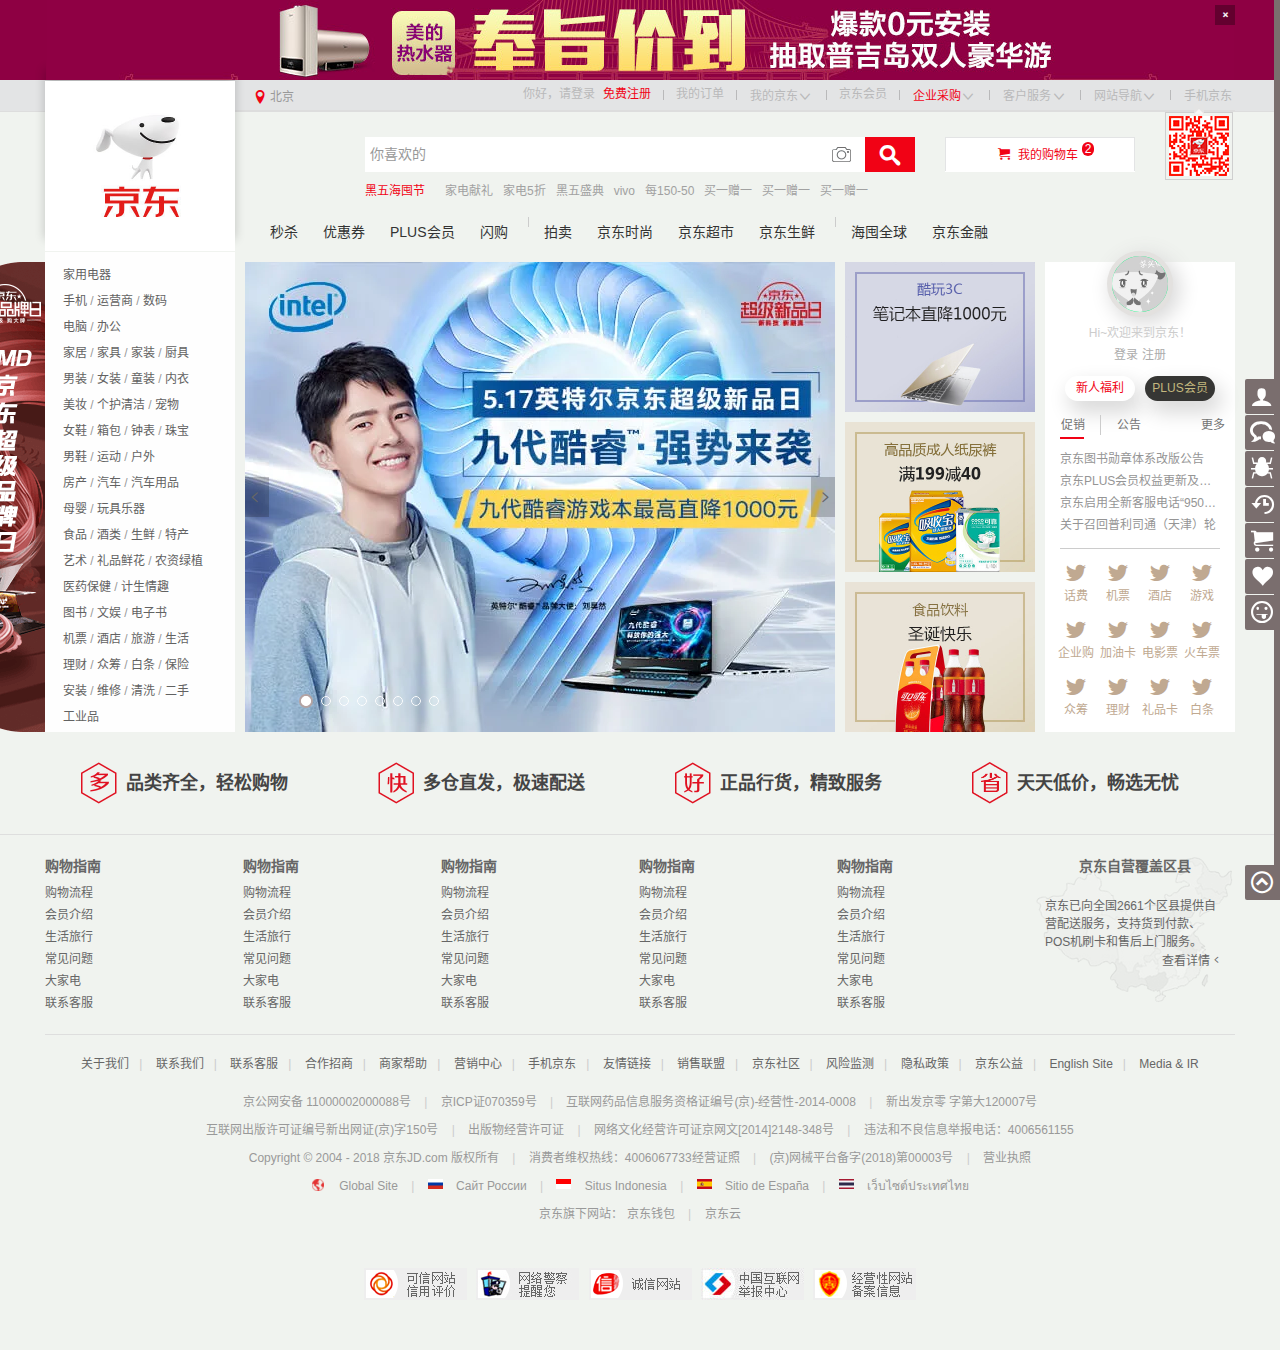
<file: index.html>
<!DOCTYPE html>
<html lang="zh-CN">
  <head>
    <meta charset="UTF-8" />
    <title>京东(JD.COM)-正品低价、品质保障、配送及时、轻松购物！</title>
    <meta
      name="description"
      content="京东JD.COM-专业的综合网上购物商城,销售家电、数码通讯、电脑、家居百货、服装服饰、母婴、图书、食品等数万个品牌优质商品.便捷、诚信的服务，为您提供愉悦的网上购物体验!"
    />
    <meta
      name="Keywords"
      content="网上购物,网上商城,手机,笔记本,电脑,MP3,CD,VCD,DV,相机,数码,配件,手表,存储卡,京东"
    />
    <!-- 引入标签ico图标 -->
    <link rel="shortcut icon" href="favicon.ico" type="image/x-icon" />
    <!-- 外部样式库 用于初始化整个css -->
    <link rel="stylesheet" href="CSS/normalize.css" />
    <!-- 公共样式库用来书写一些公共样式 头部及底部样式-->
    <link rel="stylesheet" href="CSS/base.css" />
    <!-- 主页样式表，存放主页特有的一些样式 -->
    <link rel="stylesheet" href="CSS/index.css" />

    
    <!-- <script
    src="https://code.jquery.com/jquery-1.12.1.js"
    integrity="sha256-VuhDpmsr9xiKwvTIHfYWCIQ84US9WqZsLfR4P7qF6O8="
    crossorigin="anonymous"
  ></script> -->
    <script type="text/javascript" src="js/jquery-1.12.1.js"></script>
    <script type="text/javascript" src="js/index.js"></script>
    <script>

    </script>
  </head>
  <body>
    <!-- 侧边固定模块开始 -->
    <div class="tool_bar">
      <div class="r_line">
        <ul class="clearfix">
          <li>
            <a href="#">
              <i class="iconfont"></i>
              <em></em>
            </a>
          </li>
          <li>
            <a href="#">
              <i class="iconfont"></i>
              <em></em>
            </a>
          </li>
          <li>
            <a href="#">
              <i class="iconfont"></i>
              <em></em>
            </a>
          </li>
          <li>
            <a href="#">
              <i class="iconfont"></i>
              <em></em>
            </a>
          </li>
          <li>
            <a href="#">
              <i class="iconfont"></i>
              <em></em>
            </a>
          </li>
          <li>
            <a href="#">
              <i class="iconfont"></i>
              <em></em>
            </a>
          </li>
          <li>
            <a href="#">
              <i class="iconfont"></i>
              <em></em>
            </a>
          </li>
        </ul>
        <a href="#" class="bottom_bar"><i class="iconfont"></i></a>
      </div>
    </div>
    <!-- 侧边固定模块结束 -->
    <!--  顶部广告链接开始 -->
    <div class="j_event">
      <a href="#" class="w">
        <i class="j_event_close"></i>
      </a>
    </div>
    <!--  顶部广告链接结束 -->
    <!-- 头部导航栏开始 -->
    <div class="shortcut">
      <div class="w">
        <ul class="fl">
          <li class="dt ui-areamini-text">
            <i class="iconfont style-red"></i>
            <span>北京</span>
          </li>
          <li class="dd dropdown-layer"><!-- 省份下拉列表 -->
            <div class="ui-areamini-content-wrap"></div>
            <div class="areamini_inter">
              <p>地区专享版本</p>
              <div class="areamini_inter_name">
                <a href="javascript:void(0);">中國港澳</a>
              </div>
            </div>
            <div class="areamini_inter">
              <p>Available Sites</p>
              <div class="areamini_inter_name">
                <a href="javascript:void(0);">Global Site</a>
              </div>
              <div class="areamini_inter_name">
                <a href="javascript:void(0);">Сайт России</a>
              </div>
              <div class="areamini_inter_name">
                <a href="javascript:void(0);">Situs Indonesia</a>
              </div>
              <div class="areamini_inter_name">
                <a href="javascript:void(0);">Sitio de España</a>
              </div>
              <div class="areamini_inter_name">
                <a href="javascript:void(0);">เว็บไซต์ประเทศไทย</a>
              </div>
            </div>
          </li>
        </ul>
        <ul class="fr">
          <li>
            <a href="#">你好，请登录</a>
            <a href="#"><em class="style-red">免费注册</em></a>
          </li>
          <li class="spacer"></li>
          <li>
            <a href="#">我的订单</a>
          </li>
          <li class="spacer"></li>
          <li id="ttbar-myjd"><!-- 我的京东 -->
            <div class="dt">
                <a href="javascript:void(0);">我的京东</a>
                <i class="shortcut_drapdown iconfont"></i>
            </div>
            <div class="dd dropdown-layer">
              <div class="myjdlist">
                <ul>
                  <li><a href="javascript:void(0);">待处理订单</a></li>
                  <li><a href="javascript:void(0);">返修退换货</a></li>
                  <li><a href="javascript:void(0);">降价商品</a></li>
                </ul>
                <ul>
                  <li><a href="javascript:void(0);">消息</a></li>
                  <li><a href="javascript:void(0);">我的问答</a></li>
                  <li><a href="javascript:void(0);">我的关注</a></li>
                </ul>
              </div>
              <div class="myjdlist">
                  <ul>
                    <li><a href="javascript:void(0);">我的京豆</a></li>
                    <li><a href="javascript:void(0);">我的白条</a></li>
                  </ul>
                  <ul>
                    <li><a href="javascript:void(0);">我的优惠券</a></li>
                    <li><a href="javascript:void(0);">我的理财</a></li>
                  </ul>
              </div>
            </div>
          </li>
          <li class="spacer"></li>
          <li>
            <a href="#">京东会员</a>
          </li>
          <li class="spacer"></li>
          <li class="shortcut_btn_company"><!-- 企业采购 -->
            <div class="dt">
                <a href="#" class="style-red">企业采购</a>
                <i class="shortcut_drapdown iconfont"></i>
            </div>
            <div class="dd dropdown-layer">
              <ul>
                <li><a href="javascipt:void(0);">企业购</a></li>
                <li><a href="javascipt:void(0);">商用场景馆</a></li>
                <li><a href="javascipt:void(0);">工业品</a></li>
                <li><a href="javascipt:void(0);">礼品卡</a></li>
              </ul>

            </div>
          </li>
          <li class="spacer"></li>
          <li id="ttbar-serv"><!-- 客户服务 -->
            <div class="dt">
                <a href="#">客户服务</a>
                <i class="shortcut_drapdown iconfont"></i>
            </div>
            <div class="dd dropdown-layer">
              <ul></ul>
            </div>
          </li>
          <li class="spacer"></li>
          <li id="ttbar-navs"><!-- 网站导航 -->
            <div class="dt">
                <a href="#">网站导航</a>
                <i class="shortcut_drapdown iconfont"></i>
            </div>
            <div class="dd dropdown-layer">
            </div>
          </li>
          <li class="spacer"></li>
          <li id="J_mobile"><!-- 手机京东 -->
            <div class="dt">
              <span>手机京东</span>
              <span class="mobile_static"></span>
            </div>
            <div class="mobile_pop dropdown-layer" id="J_mobile_pop">
              <div class="mobile_pop_item">
                <div class="mobile_pop_qrcode mobile_pop_qrcode_1"><img src="images/qr1.png" alt=""></div>
                <div class="mobile_pop_info">
                  <h5 class="mobile_pop_tit">
                    <a href="javascript:void(0);">手机京东</a>
                  </h5>
                  <p class="mobile_pop_value">新人专享大礼包</p>
                  <p class="mobile_pop_device">
                    <a
                      class="mobile_pop_device_lk mobile_pop_device_ios"
                      href="javascript:void(0);"
                      >APP Store</a
                    >
                    <a
                      class="mobile_pop_device_lk mobile_pop_device_and"
                      href="javascript:void(0);"
                      >安卓市场</a
                    >
                    <a
                      class="mobile_pop_device_lk mobile_pop_device_pad"
                      href="javascript:void(0);"
                      >APP Store</a
                    >
                  </p>
                </div>
              </div>
              <div class="mobile_pop_item">
                  <div class="mobile_pop_qrcode mobile_pop_qrcode_2"><img src="images/qr2.jpg" alt=""></div>
                <div class="mobile_pop_info">
                  <h5 class="mobile_pop_tit">关注京东微信</h5>
                  <p class="mobile_pop_value">
                    微信扫一扫关注<br />新粉最高188元<br />惊喜礼包
                  </p>
                </div>

              </div>
              <div class="mobile_pop_item">
                  <div class="mobile_pop_qrcode mobile_pop_qrcode_3"><img src="images/qr3.jpg" alt=""></div>
                <div class="mobile_pop_info">
                  <h5 class="mobile_pop_tit">
                    <a
                      href="javascript:void(0);"
                      >京东金融客户端</a
                    >
                  </h5>
                  <p class="mobile_pop_value">新人专享大礼包</p>
                  <p class="mobile_pop_device">
                    <a
                      class="mobile_pop_device_lk mobile_pop_device_ios"
                      href="javascript:void(0);"
                      >APP Store</a
                    >
                    <a
                      class="mobile_pop_device_lk mobile_pop_device_and"
                      href="javascript:void(0);"
                      >安卓市场</a
                    >
                  </p>                    
                </div>
                
              </div>
            </div>
          </li>
        </ul>
      </div>
    </div>
    <!-- 头部导航栏结束 -->
    <!-- 头部主体区域开始 -->
    <div class="header">
      <div class="w">
        <!-- logo部分 -->
        <div class="logo">
          <h1>
            <a href="#">京东</a>
          </h1>
        </div>
        <!-- 搜索栏部分 -->
        <div class="search">
          <div class="search_bg">你喜欢的</div>
          <input type="text" class="text" id="key" />
          <button class="iconfont"></button>
          <span class="upload-bg"></span>
          <ul id="shelper"></ul><!-- 搜索下拉菜单 -->
        </div>
        <!-- 热词部分 -->
        <div class="hotwords">
          <a href="#" class="style-red">黑五海囤节</a>
          <a href="#">家电献礼</a>
          <a href="#">家电5折</a>
          <a href="#">黑五盛典</a>
          <a href="#">vivo</a>
          <a href="#">每150-50</a>
          <a href="#">买一赠一</a>
          <a href="#">买一赠一</a>
          <a href="#">买一赠一</a>
        </div>
        <!-- 购物车部分 -->
        <div class="settleup">
          <div class="cw-icon">
            <i class="iconfont style-red"></i>
            <a href="#" class="style-red">我的购物车</a>
            <i class="shopping_amount">0</i>
          </div>
          <div class="dropdown-layer">
            <div id="J_cart_pop" class="cart_pop">
              <!-- 没有商品的时候显示 -->
              <!-- 有商品的时候显示 -->
            </div>
          </div>
        </div>
        <!-- 主题导航部分 -->
        <div class="navitems">
          <ul class="navitems-group1">
            <li><a href="#">秒杀</a></li>
            <li><a href="#">优惠券</a></li>
            <li><a href="#">PLUS会员</a></li>
            <li><a href="#">闪购</a></li>
          </ul>
          <div class="spacer"></div>
          <ul class="navitems-group2">
            <li><a href="#">拍卖</a></li>
            <li><a href="#">京东时尚</a></li>
            <li><a href="#">京东超市</a></li>
            <li><a href="#">京东生鲜</a></li>
          </ul>
          <div class="spacer"></div>
          <ul class="navitems-group2">
            <li><a href="#">海囤全球</a></li>
            <li><a href="#">京东金融</a></li>
          </ul>
        </div>
      </div>
    </div>
    <!-- 头部主体区域结束 -->
    <!-- the main start -->
    <div class="jd">
      <div class="w">
        <!-- the ad part -->
        <div class="ad-box">
          <div class="ad">
            <a href="javascript:void(0);">
              <img src="images/ad.png" alt="广告" />
            </a>
          </div>
          <div class="ad-body">
            <a href="javascript:void(0);">
              <img src="images/ad-body.jpg" alt="广告" />
            </a>
          </div>
        </div>
        <!-- the cate_menu part -->
        <div class="jd-col1 fl">
          <ul></ul><!-- 左侧边导航栏 -->
          <div class="cate_pop">
            <div class="cate_part">
              <div class="cate_part_col1">
                <div class="cate_channel"></div><!-- 渠道大类 -->
                <div class="cate_detail"></div><!-- 小分类 -->
              </div>
              <div class="cate_part_col2">
                <div class="cate_brand"></div><!-- 品牌小图 -->
                <div class="cate_promotion"></div><!-- 品牌大图 -->
              </div>
            </div>
          </div>
        </div>
        <div class="clearfix jd-col-group">
          <!-- the 轮播图 part -->
          <div class="jd-col2 fl">
            <ul></ul><!-- 图片列表 -->
            <ol></ol><!-- 下方小圆点 -->
            <div class="arr">
              <a href="javascripts:void(0);" class="arr-l iconfont"></a>
              <a href="javascripts:void(0);" class="arr-r iconfont"></a>
            </div>
          </div>
          <!-- the rec item part -->
          <div class="jd-col3 fl">
            <div class="rec_item">
              <a href="javascripts:void(0)"><img src="images/5bf7ae1bN8d298c19.jpg" /></a>
            </div>
            <div class="rec_item rec_center">
              <a href="javascripts:void(0)"><img src="images/5bf764c5N03e4ec56.jpg" /></a>
            </div>
            <div class="rec_item">
              <a href="javascripts:void(0)"><img src="images/5bf21ef3N4eff9e98.jpg" /></a>
            </div>
          </div>
          <div class="jd-col4 fr">
            <!-- the user part -->
            <div class="user">
              <div class="user_logo">
                <a href="#">
                  <img src="images/no_login.jpg" />
                </a>
              </div>
              <div class="user_show">
                <p>Hi~欢迎来到京东！</p>
                <p>
                  <a href="#">登录</a>
                  <a href="#">注册</a>
                </p>
              </div>
              <div class="user_profit">
                <a href="#" class="fuli">新人福利</a>
                <a href="#" class="huiyuan">PLUS会员</a>
              </div>
            </div>
            <!-- the nes part -->
            <div class="news">
              <div class="news_hd">
                <div class="box">
                  <a href="#" class="live cuxiao">促销</a>
                  <a href="#" class="live gonggao">公告</a>
                </div>
                <a href="#" class="more">更多</a>
                <div class="line"></div>
              </div>
              <div class="news_bd">
                <ul>
                  <li>
                    <a href="#">京东图书勋章体系改版公告</a>
                    <a href="#">京东PLUS会员权益更新及会费调整</a>
                    <a href="#">京东启用全新客服电话“950618”</a>
                    <a href="#">关于召回普利司通（天津）轮</a>
                  </li>
                </ul>
              </div>
            </div>
            <!-- the service part -->
            <div class="service" id="service">
              <ul></ul>
            </div>
          </div>
        </div>
      </div>
    </div>
    <!-- the main end -->
    <!-- the footer start -->
    <!-- the service part -->
    <div class="mod_service clearfix">
      <div class="w">
        <ul>
          <li>
            <div>
              <h5 class="duo">多</h5>
              <p>品类齐全，轻松购物</p>
            </div>
          </li>
          <li>
            <div>
              <h5 class="kuai">快</h5>
              <p>多仓直发，极速配送</p>
            </div>
          </li>
          <li>
            <div>
              <h5 class="hao">好</h5>
              <p>正品行货，精致服务</p>
            </div>
          </li>
          <li>
            <div>
              <h5 class="sheng">省</h5>
              <p>天天低价，畅选无忧</p>
            </div>
          </li>
        </ul>
      </div>
    </div>
    <!-- the help part -->
    <div class="mod_help">
      <div class="w">
        <div class="fl">
          <h5 class="help_nav_tit">购物指南</h5>
          <ul>
            <li><a href="#">购物流程</a></li>
            <li><a href="#">会员介绍</a></li>
            <li><a href="#">生活旅行</a></li>
            <li><a href="#">常见问题</a></li>
            <li><a href="#">大家电</a></li>
            <li><a href="#">联系客服</a></li>
          </ul>
        </div>
        <div class="fl">
          <h5 class="help_nav_tit">购物指南</h5>
          <ul>
            <li><a href="#">购物流程</a></li>
            <li><a href="#">会员介绍</a></li>
            <li><a href="#">生活旅行</a></li>
            <li><a href="#">常见问题</a></li>
            <li><a href="#">大家电</a></li>
            <li><a href="#">联系客服</a></li>
          </ul>
        </div>
        <div class="fl">
          <h5 class="help_nav_tit">购物指南</h5>
          <ul>
            <li><a href="#">购物流程</a></li>
            <li><a href="#">会员介绍</a></li>
            <li><a href="#">生活旅行</a></li>
            <li><a href="#">常见问题</a></li>
            <li><a href="#">大家电</a></li>
            <li><a href="#">联系客服</a></li>
          </ul>
        </div>
        <div class="fl">
          <h5 class="help_nav_tit">购物指南</h5>
          <ul>
            <li><a href="#">购物流程</a></li>
            <li><a href="#">会员介绍</a></li>
            <li><a href="#">生活旅行</a></li>
            <li><a href="#">常见问题</a></li>
            <li><a href="#">大家电</a></li>
            <li><a href="#">联系客服</a></li>
          </ul>
        </div>
        <div class="fl">
          <h5 class="help_nav_tit">购物指南</h5>
          <ul>
            <li><a href="#">购物流程</a></li>
            <li><a href="#">会员介绍</a></li>
            <li><a href="#">生活旅行</a></li>
            <li><a href="#">常见问题</a></li>
            <li><a href="#">大家电</a></li>
            <li><a href="#">联系客服</a></li>
          </ul>
        </div>
        <div class="fr">
          <h5 class="help_nav_tit">京东自营覆盖区县</h5>
          <div>
            <p>
              京东已向全国2661个区县提供自营配送服务，支持货到付款、<br />
              POS机刷卡和售后上门服务。
            </p>
            <p class="mod_help_cover_more">
              <a href="#">
                查看详情
                <i class="iconfont"></i>
              </a>
            </p>
          </div>
        </div>
      </div>
    </div>
    <!-- the copyright part -->
    <div class="mod_copyright">
      <div class="w">
        <!-- the mod_copyright_links part -->
        <p class="mod_copyright_links">
          <a href="#">关于我们</a><span class="spacer">|</span>
          <a href="#">联系我们</a><span class="spacer">|</span>
          <a href="#">联系客服</a><span class="spacer">|</span>
          <a href="#">合作招商</a><span class="spacer">|</span>
          <a href="#">商家帮助</a><span class="spacer">|</span>
          <a href="#">营销中心</a><span class="spacer">|</span>
          <a href="#">手机京东</a><span class="spacer">|</span>
          <a href="#">友情链接</a><span class="spacer">|</span>
          <a href="#">销售联盟</a><span class="spacer">|</span>
          <a href="#">京东社区</a><span class="spacer">|</span>
          <a href="#">风险监测</a><span class="spacer">|</span>
          <a href="#">隐私政策</a><span class="spacer">|</span>
          <a href="#">京东公益</a><span class="spacer">|</span>
          <a href="#">English Site</a><span class="spacer">|</span>
          <a href="#">Media & IR</a>
        </p>
        <!-- the mod_copyright_info part -->
        <div class="mod_copyright_info">
          <p>
            <a href="#">京公网安备 11000002000088号</a>
            <span class="spacer">|</span>
            <span>京ICP证070359号</span>
            <span class="spacer">|</span>
            <a href="#">互联网药品信息服务资格证编号(京)-经营性-2014-0008</a>
            <span class="spacer">|</span>
            <span>新出发京零 字第大120007号</span>
          </p>
          <p>
            <span>互联网出版许可证编号新出网证(京)字150号</span>
            <span class="spacer">|</span>
            <a href="#">出版物经营许可证</a>
            <span class="spacer">|</span>
            <a href="#">网络文化经营许可证京网文[2014]2148-348号</a>
            <span class="spacer">|</span>
            <span>违法和不良信息举报电话：4006561155</span>
          </p>
          <p>
            <span>Copyright © 2004 - 2018 京东JD.com 版权所有</span>
            <span class="spacer">|</span>
            <span>消费者维权热线：4006067733经营证照</span>
            <span class="spacer">|</span>
            <span>(京)网械平台备字(2018)第00003号</span>
            <span class="spacer">|</span>
            <a href="#">营业执照</a>
          </p>
          <p>
            <a href="#">
              <i class="Global"></i>
              Global Site
            </a>
            <span class="spacer">|</span>
            <a href="#">
              <i class="rissia"></i>
              Сайт России
            </a>
            <span class="spacer">|</span>
            <a href="#">
              <i class="indonesia"></i>
              Situs Indonesia
            </a>
            <span class="spacer">|</span>
            <a href="#">
              <i class="spain"></i>
              Sitio de España
            </a>
            <span class="spacer">|</span>
            <a href="#">
              <i class="thailand"></i>
              เว็บไซต์ประเทศไทย
            </a>
          </p>
          <p>
            <span>京东旗下网站：</span>
            <a href="#">京东钱包</a>
            <span class="spacer">|</span>
            <a href="#">京东云</a>
          </p>
        </div>
        <!-- the mod_copyright_auth part -->
        <div class="mod_copyright_auth">
          <a href="#" class="kexin">可信网站信用评估</a>
          <a href="#" class="wangjing">网络警察提醒你</a>
          <a href="#" class="chengxin">诚信网站</a>
          <a href="#" class="jubao">中国互联网举报中心</a>
          <a href="#" class="appxiazai">网络举报APP下载</a>
        </div>
      </div>
    </div>
    <!-- the footer end -->
  </body>
</html>
</file>
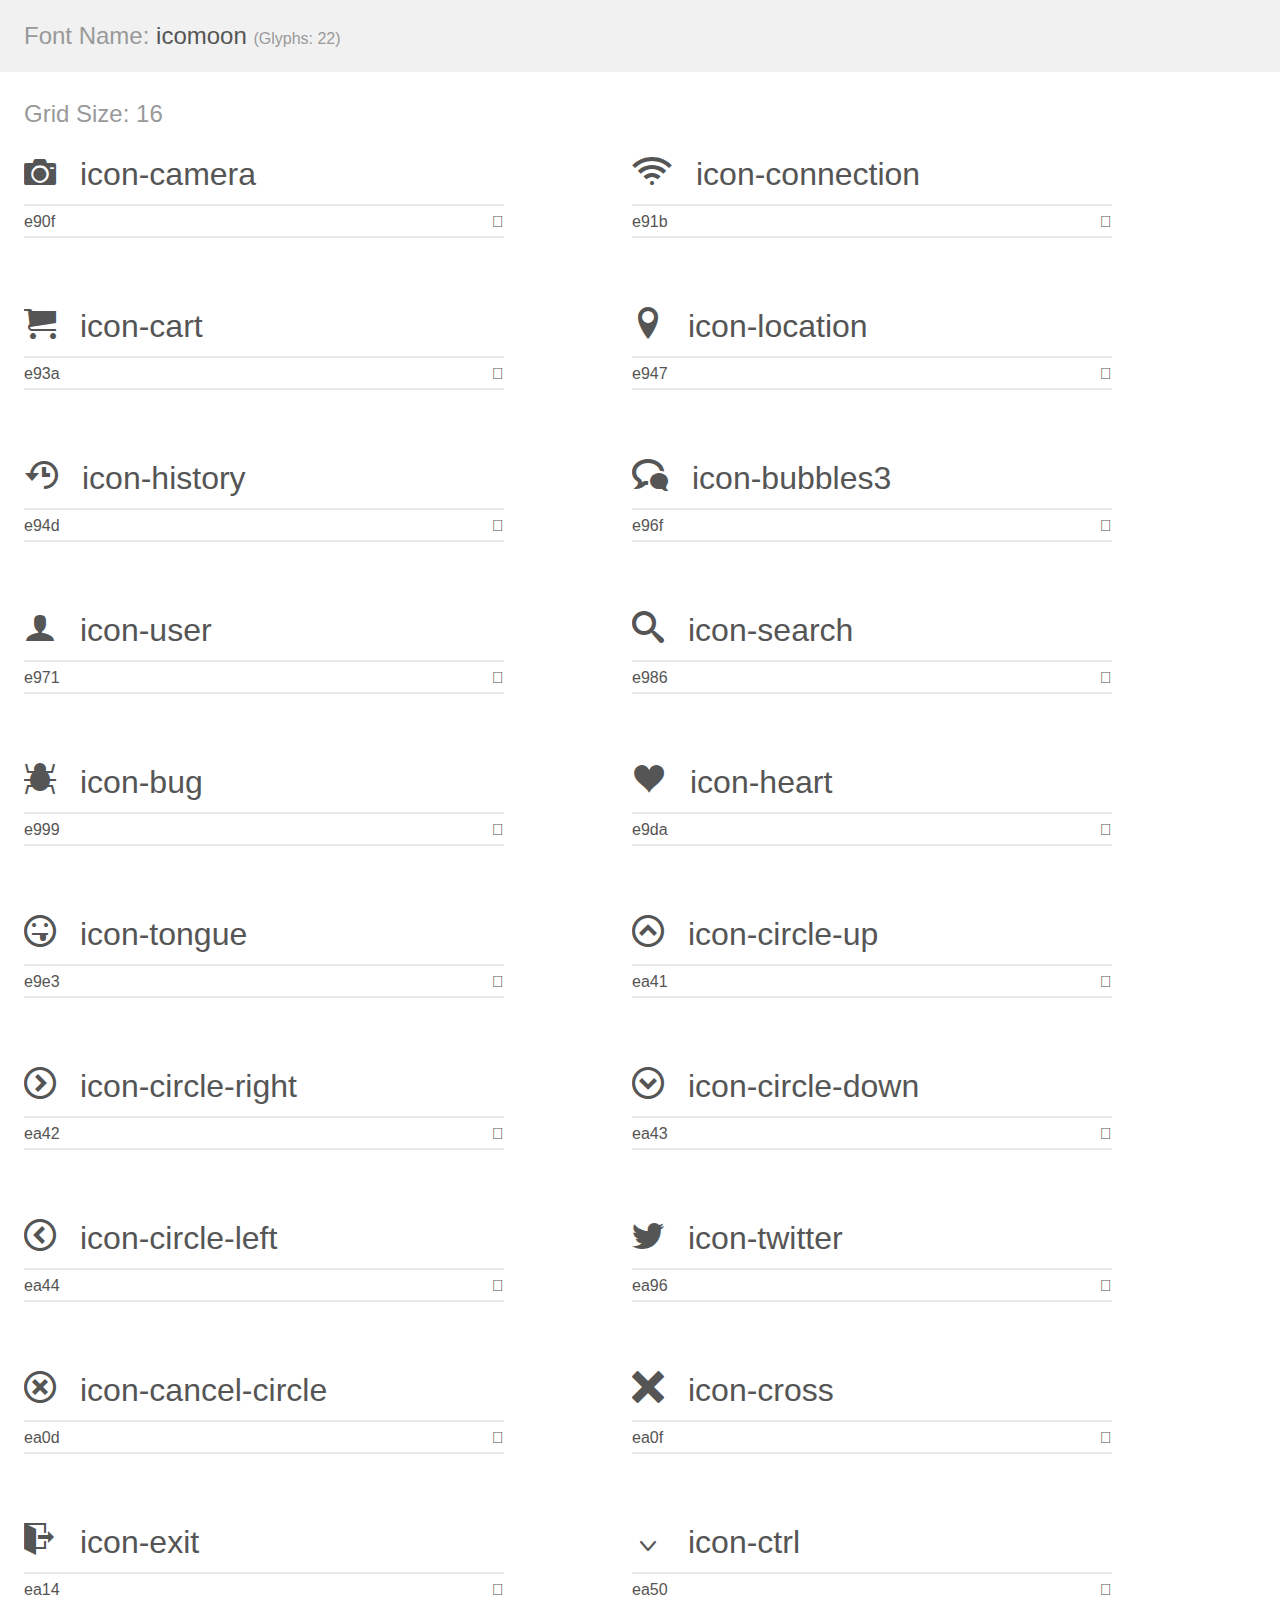
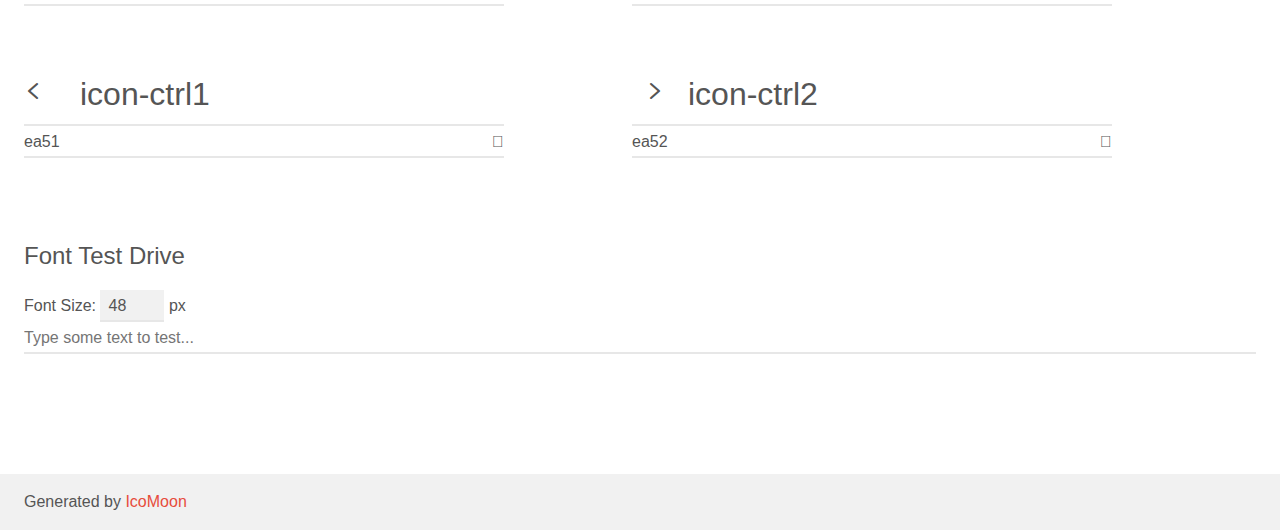
<file: icomoon/demo.html>
<!doctype html>
<html>
<head>
    <meta charset="utf-8">
    <title>IcoMoon Demo</title>
    <meta name="description" content="An Icon Font Generated By IcoMoon.io">
    <meta name="viewport" content="width=device-width, initial-scale=1">
    <link rel="stylesheet" href="demo-files/demo.css">
    <link rel="stylesheet" href="style.css"></head>
<body>
    <div class="bgc1 clearfix">
        <h1 class="mhmm mvm"><span class="fgc1">Font Name:</span> icomoon <small class="fgc1">(Glyphs:&nbsp;22)</small></h1>
    </div>
    <div class="clearfix mhl ptl">
        <h1 class="mvm mtn fgc1">Grid Size: 16</h1>
        <div class="glyph fs1">
            <div class="clearfix bshadow0 pbs">
                <span class="icon-camera">
                
                </span>
                <span class="mls"> icon-camera</span>
            </div>
            <fieldset class="fs0 size1of1 clearfix hidden-false">
                <input type="text" readonly value="e90f" class="unit size1of2" />
                <input type="text" maxlength="1" readonly value="&#xe90f;" class="unitRight size1of2 talign-right" />
            </fieldset>
            <div class="fs0 bshadow0 clearfix hidden-true">
                <span class="unit pvs fgc1">liga: </span>
                <input type="text" readonly value="camera, photo" class="liga unitRight" />
            </div>
        </div>
        <div class="glyph fs1">
            <div class="clearfix bshadow0 pbs">
                <span class="icon-connection">
                
                </span>
                <span class="mls"> icon-connection</span>
            </div>
            <fieldset class="fs0 size1of1 clearfix hidden-false">
                <input type="text" readonly value="e91b" class="unit size1of2" />
                <input type="text" maxlength="1" readonly value="&#xe91b;" class="unitRight size1of2 talign-right" />
            </fieldset>
            <div class="fs0 bshadow0 clearfix hidden-true">
                <span class="unit pvs fgc1">liga: </span>
                <input type="text" readonly value="connection, wifi" class="liga unitRight" />
            </div>
        </div>
        <div class="glyph fs1">
            <div class="clearfix bshadow0 pbs">
                <span class="icon-cart">
                
                </span>
                <span class="mls"> icon-cart</span>
            </div>
            <fieldset class="fs0 size1of1 clearfix hidden-false">
                <input type="text" readonly value="e93a" class="unit size1of2" />
                <input type="text" maxlength="1" readonly value="&#xe93a;" class="unitRight size1of2 talign-right" />
            </fieldset>
            <div class="fs0 bshadow0 clearfix hidden-true">
                <span class="unit pvs fgc1">liga: </span>
                <input type="text" readonly value="cart, purchase" class="liga unitRight" />
            </div>
        </div>
        <div class="glyph fs1">
            <div class="clearfix bshadow0 pbs">
                <span class="icon-location">
                
                </span>
                <span class="mls"> icon-location</span>
            </div>
            <fieldset class="fs0 size1of1 clearfix hidden-false">
                <input type="text" readonly value="e947" class="unit size1of2" />
                <input type="text" maxlength="1" readonly value="&#xe947;" class="unitRight size1of2 talign-right" />
            </fieldset>
            <div class="fs0 bshadow0 clearfix hidden-true">
                <span class="unit pvs fgc1">liga: </span>
                <input type="text" readonly value="location, map-marker" class="liga unitRight" />
            </div>
        </div>
        <div class="glyph fs1">
            <div class="clearfix bshadow0 pbs">
                <span class="icon-history">
                
                </span>
                <span class="mls"> icon-history</span>
            </div>
            <fieldset class="fs0 size1of1 clearfix hidden-false">
                <input type="text" readonly value="e94d" class="unit size1of2" />
                <input type="text" maxlength="1" readonly value="&#xe94d;" class="unitRight size1of2 talign-right" />
            </fieldset>
            <div class="fs0 bshadow0 clearfix hidden-true">
                <span class="unit pvs fgc1">liga: </span>
                <input type="text" readonly value="history, time" class="liga unitRight" />
            </div>
        </div>
        <div class="glyph fs1">
            <div class="clearfix bshadow0 pbs">
                <span class="icon-bubbles3">
                
                </span>
                <span class="mls"> icon-bubbles3</span>
            </div>
            <fieldset class="fs0 size1of1 clearfix hidden-false">
                <input type="text" readonly value="e96f" class="unit size1of2" />
                <input type="text" maxlength="1" readonly value="&#xe96f;" class="unitRight size1of2 talign-right" />
            </fieldset>
            <div class="fs0 bshadow0 clearfix hidden-true">
                <span class="unit pvs fgc1">liga: </span>
                <input type="text" readonly value="bubbles3, comments3" class="liga unitRight" />
            </div>
        </div>
        <div class="glyph fs1">
            <div class="clearfix bshadow0 pbs">
                <span class="icon-user">
                
                </span>
                <span class="mls"> icon-user</span>
            </div>
            <fieldset class="fs0 size1of1 clearfix hidden-false">
                <input type="text" readonly value="e971" class="unit size1of2" />
                <input type="text" maxlength="1" readonly value="&#xe971;" class="unitRight size1of2 talign-right" />
            </fieldset>
            <div class="fs0 bshadow0 clearfix hidden-true">
                <span class="unit pvs fgc1">liga: </span>
                <input type="text" readonly value="user, profile2" class="liga unitRight" />
            </div>
        </div>
        <div class="glyph fs1">
            <div class="clearfix bshadow0 pbs">
                <span class="icon-search">
                
                </span>
                <span class="mls"> icon-search</span>
            </div>
            <fieldset class="fs0 size1of1 clearfix hidden-false">
                <input type="text" readonly value="e986" class="unit size1of2" />
                <input type="text" maxlength="1" readonly value="&#xe986;" class="unitRight size1of2 talign-right" />
            </fieldset>
            <div class="fs0 bshadow0 clearfix hidden-true">
                <span class="unit pvs fgc1">liga: </span>
                <input type="text" readonly value="search, magnifier" class="liga unitRight" />
            </div>
        </div>
        <div class="glyph fs1">
            <div class="clearfix bshadow0 pbs">
                <span class="icon-bug">
                
                </span>
                <span class="mls"> icon-bug</span>
            </div>
            <fieldset class="fs0 size1of1 clearfix hidden-false">
                <input type="text" readonly value="e999" class="unit size1of2" />
                <input type="text" maxlength="1" readonly value="&#xe999;" class="unitRight size1of2 talign-right" />
            </fieldset>
            <div class="fs0 bshadow0 clearfix hidden-true">
                <span class="unit pvs fgc1">liga: </span>
                <input type="text" readonly value="bug, virus" class="liga unitRight" />
            </div>
        </div>
        <div class="glyph fs1">
            <div class="clearfix bshadow0 pbs">
                <span class="icon-heart">
                
                </span>
                <span class="mls"> icon-heart</span>
            </div>
            <fieldset class="fs0 size1of1 clearfix hidden-false">
                <input type="text" readonly value="e9da" class="unit size1of2" />
                <input type="text" maxlength="1" readonly value="&#xe9da;" class="unitRight size1of2 talign-right" />
            </fieldset>
            <div class="fs0 bshadow0 clearfix hidden-true">
                <span class="unit pvs fgc1">liga: </span>
                <input type="text" readonly value="heart, like" class="liga unitRight" />
            </div>
        </div>
        <div class="glyph fs1">
            <div class="clearfix bshadow0 pbs">
                <span class="icon-tongue">
                
                </span>
                <span class="mls"> icon-tongue</span>
            </div>
            <fieldset class="fs0 size1of1 clearfix hidden-false">
                <input type="text" readonly value="e9e3" class="unit size1of2" />
                <input type="text" maxlength="1" readonly value="&#xe9e3;" class="unitRight size1of2 talign-right" />
            </fieldset>
            <div class="fs0 bshadow0 clearfix hidden-true">
                <span class="unit pvs fgc1">liga: </span>
                <input type="text" readonly value="tongue, emoticon5" class="liga unitRight" />
            </div>
        </div>
        <div class="glyph fs1">
            <div class="clearfix bshadow0 pbs">
                <span class="icon-circle-up">
                
                </span>
                <span class="mls"> icon-circle-up</span>
            </div>
            <fieldset class="fs0 size1of1 clearfix hidden-false">
                <input type="text" readonly value="ea41" class="unit size1of2" />
                <input type="text" maxlength="1" readonly value="&#xea41;" class="unitRight size1of2 talign-right" />
            </fieldset>
            <div class="fs0 bshadow0 clearfix hidden-true">
                <span class="unit pvs fgc1">liga: </span>
                <input type="text" readonly value="circle-up, up3" class="liga unitRight" />
            </div>
        </div>
        <div class="glyph fs1">
            <div class="clearfix bshadow0 pbs">
                <span class="icon-circle-right">
                
                </span>
                <span class="mls"> icon-circle-right</span>
            </div>
            <fieldset class="fs0 size1of1 clearfix hidden-false">
                <input type="text" readonly value="ea42" class="unit size1of2" />
                <input type="text" maxlength="1" readonly value="&#xea42;" class="unitRight size1of2 talign-right" />
            </fieldset>
            <div class="fs0 bshadow0 clearfix hidden-true">
                <span class="unit pvs fgc1">liga: </span>
                <input type="text" readonly value="circle-right, right5" class="liga unitRight" />
            </div>
        </div>
        <div class="glyph fs1">
            <div class="clearfix bshadow0 pbs">
                <span class="icon-circle-down">
                
                </span>
                <span class="mls"> icon-circle-down</span>
            </div>
            <fieldset class="fs0 size1of1 clearfix hidden-false">
                <input type="text" readonly value="ea43" class="unit size1of2" />
                <input type="text" maxlength="1" readonly value="&#xea43;" class="unitRight size1of2 talign-right" />
            </fieldset>
            <div class="fs0 bshadow0 clearfix hidden-true">
                <span class="unit pvs fgc1">liga: </span>
                <input type="text" readonly value="circle-down, down3" class="liga unitRight" />
            </div>
        </div>
        <div class="glyph fs1">
            <div class="clearfix bshadow0 pbs">
                <span class="icon-circle-left">
                
                </span>
                <span class="mls"> icon-circle-left</span>
            </div>
            <fieldset class="fs0 size1of1 clearfix hidden-false">
                <input type="text" readonly value="ea44" class="unit size1of2" />
                <input type="text" maxlength="1" readonly value="&#xea44;" class="unitRight size1of2 talign-right" />
            </fieldset>
            <div class="fs0 bshadow0 clearfix hidden-true">
                <span class="unit pvs fgc1">liga: </span>
                <input type="text" readonly value="circle-left, left5" class="liga unitRight" />
            </div>
        </div>
        <div class="glyph fs1">
            <div class="clearfix bshadow0 pbs">
                <span class="icon-twitter">
                
                </span>
                <span class="mls"> icon-twitter</span>
            </div>
            <fieldset class="fs0 size1of1 clearfix hidden-false">
                <input type="text" readonly value="ea96" class="unit size1of2" />
                <input type="text" maxlength="1" readonly value="&#xea96;" class="unitRight size1of2 talign-right" />
            </fieldset>
            <div class="fs0 bshadow0 clearfix hidden-true">
                <span class="unit pvs fgc1">liga: </span>
                <input type="text" readonly value="twitter, brand16" class="liga unitRight" />
            </div>
        </div>
        <div class="glyph fs1">
            <div class="clearfix bshadow0 pbs">
                <span class="icon-cancel-circle">
                
                </span>
                <span class="mls"> icon-cancel-circle</span>
            </div>
            <fieldset class="fs0 size1of1 clearfix hidden-false">
                <input type="text" readonly value="ea0d" class="unit size1of2" />
                <input type="text" maxlength="1" readonly value="&#xea0d;" class="unitRight size1of2 talign-right" />
            </fieldset>
            <div class="fs0 bshadow0 clearfix hidden-true">
                <span class="unit pvs fgc1">liga: </span>
                <input type="text" readonly value="cancel-circle, close" class="liga unitRight" />
            </div>
        </div>
        <div class="glyph fs1">
            <div class="clearfix bshadow0 pbs">
                <span class="icon-cross">
                
                </span>
                <span class="mls"> icon-cross</span>
            </div>
            <fieldset class="fs0 size1of1 clearfix hidden-false">
                <input type="text" readonly value="ea0f" class="unit size1of2" />
                <input type="text" maxlength="1" readonly value="&#xea0f;" class="unitRight size1of2 talign-right" />
            </fieldset>
            <div class="fs0 bshadow0 clearfix hidden-true">
                <span class="unit pvs fgc1">liga: </span>
                <input type="text" readonly value="cross, cancel" class="liga unitRight" />
            </div>
        </div>
        <div class="glyph fs1">
            <div class="clearfix bshadow0 pbs">
                <span class="icon-exit">
                
                </span>
                <span class="mls"> icon-exit</span>
            </div>
            <fieldset class="fs0 size1of1 clearfix hidden-false">
                <input type="text" readonly value="ea14" class="unit size1of2" />
                <input type="text" maxlength="1" readonly value="&#xea14;" class="unitRight size1of2 talign-right" />
            </fieldset>
            <div class="fs0 bshadow0 clearfix hidden-true">
                <span class="unit pvs fgc1">liga: </span>
                <input type="text" readonly value="exit, signout" class="liga unitRight" />
            </div>
        </div>
        <div class="glyph fs1">
            <div class="clearfix bshadow0 pbs">
                <span class="icon-ctrl">
                
                </span>
                <span class="mls"> icon-ctrl</span>
            </div>
            <fieldset class="fs0 size1of1 clearfix hidden-false">
                <input type="text" readonly value="ea50" class="unit size1of2" />
                <input type="text" maxlength="1" readonly value="&#xea50;" class="unitRight size1of2 talign-right" />
            </fieldset>
            <div class="fs0 bshadow0 clearfix hidden-true">
                <span class="unit pvs fgc1">liga: </span>
                <input type="text" readonly value="" class="liga unitRight" />
            </div>
        </div>
        <div class="glyph fs1">
            <div class="clearfix bshadow0 pbs">
                <span class="icon-ctrl1">
                
                </span>
                <span class="mls"> icon-ctrl1</span>
            </div>
            <fieldset class="fs0 size1of1 clearfix hidden-false">
                <input type="text" readonly value="ea51" class="unit size1of2" />
                <input type="text" maxlength="1" readonly value="&#xea51;" class="unitRight size1of2 talign-right" />
            </fieldset>
            <div class="fs0 bshadow0 clearfix hidden-true">
                <span class="unit pvs fgc1">liga: </span>
                <input type="text" readonly value="" class="liga unitRight" />
            </div>
        </div>
        <div class="glyph fs1">
            <div class="clearfix bshadow0 pbs">
                <span class="icon-ctrl2">
                
                </span>
                <span class="mls"> icon-ctrl2</span>
            </div>
            <fieldset class="fs0 size1of1 clearfix hidden-false">
                <input type="text" readonly value="ea52" class="unit size1of2" />
                <input type="text" maxlength="1" readonly value="&#xea52;" class="unitRight size1of2 talign-right" />
            </fieldset>
            <div class="fs0 bshadow0 clearfix hidden-true">
                <span class="unit pvs fgc1">liga: </span>
                <input type="text" readonly value="" class="liga unitRight" />
            </div>
        </div>
    </div>

    <!--[if gt IE 8]><!-->
    <div class="mhl clearfix mbl">
        <h1>Font Test Drive</h1>
        <label>
            Font Size: <input id="fontSize" type="number" class="textbox0 mbm"
            min="8" value="48" />
            px
        </label>
        <input id="testText" type="text" class="phl size1of1 mvl"
        placeholder="Type some text to test..." value=""/>
        <div id="testDrive" class="icon-">&nbsp;
        </div>
    </div>
    <!--<![endif]-->
    <div class="bgc1 clearfix">
        <p class="mhl">Generated by <a href="https://icomoon.io/app">IcoMoon</a></p>
    </div>

    <script src="demo-files/demo.js"></script>
</body>
</html>
</file>
<file: CSS/base.css>
/* 公共样式 */

/* 版心 */
* {
    margin: 0;
    padding: 0;
}
.clearfix:after {
    visibility:hidden;
    clear:both;
    display:block;
    content:"";
    height:0
}
.clearfix {
    *zoom:1
}
body {
  background-color: #F0F3EF;
  /* height: 2000px; */
  font:12px/1.5 Microsoft YaHei,tahoma,arial,Hiragino Sans GB,\\5b8b\4f53,sans-serif
}
.w {
    width: 1190px;
    margin: auto;
}
.fl {
    float: left;
}
.fr {
    float: right;
}
a {
  text-decoration: none;
  color: #666;
}
i {
  font-style: normal;
}
li {
  list-style: none;
}
input {
  outline: none;
}
.iconfont {
  font-family: 'icomoon';
  font-style: normal;
}
.style-red {
  color: #f10215!important;
  font-style: normal;
}
/* 声明字体图标 */
@font-face {
  font-family: 'icomoon';
  src:  url('../fonts/icomoon.eot?rrg3k2');
  src:  url('../fonts/icomoon.eot?rrg3k2#iefix') format('embedded-opentype'),
    url('../fonts/icomoon.ttf?rrg3k2') format('truetype'),
    url('../fonts/icomoon.woff?rrg3k2') format('woff'),
    url('../fonts/icomoon.svg?rrg3k2#icomoon') format('svg');
  font-weight: normal;
  font-style: normal;
}
/* 头部导航栏开始 */
.shortcut {
  background-color: #E3E4E5;
  border-bottom: 1px solid #DDDDDD;
}
.shortcut div.w{
  background-color: #E3E4E5;
  height: 30px;
  border-bottom: 1px solid #DDDDDD;
  line-height: 28px;
}
.shortcut a {
  font: 12px Microsoft YaHei,tahoma,arial,Hiragino Sans GB,\\5b8b\4f53,sans-serif;
  color: #B9B9BA;
  text-decoration: none;
  text-align: center;
  padding: 0 2px;
}
.shortcut a:hover {
  color: #f10215;
}
.shortcut .fl {
  margin-left: 200px;
}
.shortcut .fl li {
  position: relative;
  font: 12px/28px Microsoft YaHei,tahoma,arial,Hiragino Sans GB,\\5b8b\4f53,sans-serif;
  color: #B9B9BA;
}
/* 地区下拉菜单开始 */
.ui-areamini-text{
  position: relative;
  padding: 0 7px 2px;
  z-index: 3;
}
.shortcut .dt.hover{  /* 鼠标进入后的公共样式 */
  background-color:#fff;
  border: 1px solid #ccc;/* 确保样式能够覆盖所有权重 */
  border-bottom: 0; 
  position: relative;
  z-index: 4;
}
.shortcut .dt{ /* dt公共样式 */
  border: 1px solid rgba(0, 0, 0, 0); /* 确保显示的时候周围的元素不会移动 */
  border-bottom: 0; 
}
.dropdown-layer{/* 下拉列表公共样式 */
  background-color: #fff;
  position: absolute;
  z-index: 3;
  box-shadow: 1px 2px 1px rgba(0,0,0,.1);
  border: 1px solid #ccc;
  display: none;
  margin-top: -1px;
}
.shortcut .fl .dd{
  width: 300px;
  padding: 10px;
  position: absolute; /* 因为单独调用dropdown-layer的层级不够所以在这里单独声明 */
}
.dd a{
  color: #999;
  font-size: 12px;
  height: 24px;
  line-height: 24px;
}
.dropdown-layer a.selected{
  background-color: #f10215;
  color: #fff;
}
.dropdown-layer a:hover.selected{
  background-color: #f10215;
  color: #fff;
}
/* 中国省份列表 */
.ui-areamini-content-wrap{
  overflow: hidden;
}
.ui-areamini-content-wrap div{
  float: left;
  width: 60px;
  height: 26px;
  padding: 2px 0;
}
.ui-areamini-content-wrap div a{
  display: block;
  width: 40px;
  padding: 0 8px;
}
.ui-areamini-content-wrap div a:hover{
  background-color: #f4f4f4;
}
/* 港澳及国外地区 */
.areamini_inter{
  overflow: hidden; /* 清除浮动 */
}
.areamini_inter p{
  margin: 9px 0;
}
.areamini_inter div{
  float: left;
  width: 120px;
  color: #999;
}
/* 地区下拉菜单结束 */
/* 我的京东开始 */
.myjdlist{
  width: 265px;
  padding: 10px 0 10px 10px;
  overflow: hidden;
  border-bottom: 1px solid #eee;
}
#ttbar-myjd .dd ul{
  width: 126px;
  float: left;
  overflow: hidden;
}
#ttbar-myjd .dd li{
  display: block;
  width: 100%;
  height: 24px;
}
/* 我的京东结束 */
/* 企业采购开始 */
/*
测试使用 
.shortcut_btn_company .dropdown-layer{
  display: block;
} */
.shortcut_btn_company .dd{
  padding: 10px 0 10px 10px;
  overflow: hidden;
  width: 142px;
}
.shortcut_btn_company .dd li{
  width: 65px;
  height: 24px;
}
/* 企业采购结束 */
/* 客户服务开始 */
#ttbar-serv {
  position: relative;
}
#ttbar-serv .dropdown-layer{
  right: 0;
  /* display: block; 测试用*/
}
#ttbar-serv .dd{
  padding: 10px 0 10px 10px;
}
#ttbar-serv ul li{
  width: 85px;
  height: 24px;
  line-height: 24px;
  font: 12px/1.5 Microsoft YaHei,tahoma,arial,Hiragino Sans GB,\\5b8b\4f53,sans-serif;
}
#ttbar-serv ul li.item-client{
  width: 170px;
  font-weight: 700;
  color: #666;
}
#ttbar-serv ul li.item-business{
  width: 170px;
  font-weight: 700;
  color: #666;
  margin-top: 5px;
  padding-top: 5px;
  border-top: 1px dotted #eee;
}
/* 客户服务结束 */
/* 网站导航开始 */
#ttbar-navs .dd{
  position: absolute;
  width: 1188px;
  padding: 15px 0;
  right: 0px;
  /* display: block;测试用 */
  overflow: hidden;
}
#ttbar-navs .dd dt{
  margin-bottom: 5px;
  font-weight: 700;
  font-size: 12px;
  color: #666;
}
#ttbar-navs .dropdown-layer dl{
  float: left;
  width: 255px;
  padding-left: 20px;
  border-left: 1px solid #eee;
}
#ttbar-navs .dropdown-layer dl.fore1{
  width: 340px;
  border-left: 0;
}
#ttbar-navs .dropdown-layer dd{
  overflow: hidden;
  float: left;
  width: 85px;
  height: 24px;
  white-space: nowrap;
}
/* 网站导航结束 */

.shortcut .iconfont {
  font-size: 14px;
  position: relative;
  top: 2px;
}
.shortcut .fr {
  position: relative;
}
.shortcut .fr li {
  float: left;
}
.shortcut .fr .spacer {
  margin: 10px 10px;
  height: 10px;
  width: 1px;
  background-color: #B9B9BA;
}
.shortcut .shortcut_drapdown {
  height: 20px;
  width: 20px;
  line-height: 20px;
  font-size: 20px;
  color: #B9B9BA;
  margin-left: -8px;
  position: relative;
  top: 1px;
}
/* 手机京东开始*/
#J_mobile .dt span:nth-child(1){
  display: block;
  font: 12px Microsoft YaHei,tahoma,arial,Hiragino Sans GB,\\5b8b\4f53,sans-serif;
  color: #B9B9BA;
  text-align: center;
  height: 100%;
  line-height: 30px;
  padding: 0 2px;

}
.shortcut .mobile_static {
  padding: 0;
  margin: 2px;
  border: 1px solid #CFCFCF;
  position: absolute;
  top: 30px;
  right: 0px;
  width: 66px;
  height: 66px;
  z-index: 1;
  background: url(../images/mobile_qrcode.png) no-repeat 50% 50%;
}
.mobile_pop:before, .mobile_static:before {
  content: "";
  position: absolute;
  display: block;
  top: -9px;
  right: 50%;
  margin-right: -5px;
  width: 0;
  height: 0;
  line-height: 0;
  font-size: 0;
  border-width: 5px;
  border-style: solid;
  border-color: #e4e4e4 #e4e4e4 #f6f6f6;
}
.mobile_pop:before{
  right: 25px;
}
#J_mobile .dropdown-layer{
  /* display: block;测试用 */
  right: 0;
}
#J_mobile .mobile_pop_item {
  position: relative;
  z-index: 5;
  padding: 15px 0;
  border-bottom: 1px solid #e7e7e7;
}
#J_mobile .mobile_pop_qrcode {
  position: absolute;
  left: 5px;
  top: 14px;
  width: 74px;
  height: 74px;
  border: 1px solid #ccc;
  background-color: #f7f7f7;
}
.mobile_pop_qrcode img {
  width: 70px;
  height: 70px;
  margin: 2px 0 0 2px;
}
.mobile_pop_info {
  margin: 0 10px 0 86px;
  min-height: 70px;
}

.mobile_pop_tit {
  font-size: 12px;
  line-height: 17px;
  color: #666 !important;
}
.mobile_pop_tit a {
  font-weight: 700;
  color: #666 !important;
}
.mobile_pop_value {
  margin: 3px 0;
  line-height: 14px;
  color: #f10214;
}
.mobile_pop_device {
  overflow: hidden;
  height: 25px;
}
.mobile_pop_device_lk {
  overflow: hidden;
  float: left;
  margin-right: 2px;
  width: 25px;
  height: 25px;
  text-indent: -999px;
}
.mobile_pop_device_lk {
  background-image: url(../images/sprite_mobile@1x.png);
  background-size: 25px 77px;
}
.mobile_pop_device_ios {
  background-position: 0 0;
}
.mobile_pop_device_and {
  background-position: 0 -26px;
}
.mobile_pop_device_pad {
  background-position: 0 -52px;
}
/* 手机京东结束*/
/* 头部导航栏结束 */
/* the footer start */
/* the service part */
.mod_service {
  padding: 30px 0;
  border-bottom: 1px solid #DEDEDE;
}
.mod_service li {
  float: left;
}
.mod_service p {
  float: left;
}
.mod_service li {
  width: 297px;
}
.mod_service li div {
  position: relative;
  width: 180px;
  margin: 0 auto;
  padding-left: 45px;
}
.mod_service li h5 {
  position: absolute;
  left: 0;
  width: 36px;
  height: 42px;
  text-indent: -99999px;
  overflow: hidden;
  background: url(../images/sprite.footer@2x.png) no-repeat;
  background-size: 113px 86.5px;
}
.mod_service li .kuai {
  background-position: -38px 0;
}
.mod_service li .hao {
  background-position: -77px 0;
}
.mod_service li .sheng {
  background-position: 0px -45px;
}
.mod_service li p {
  height: 42px;
  line-height: 42px;
  font-size: 18px;
  font-weight: 700;
  color: #444;
}
/* the help part */
.mod_help {
  height: 200px;
}
.mod_help .w {
  overflow: hidden;
  padding: 20px 0;
  border-bottom: 1px solid #DEDEDE;
}
.help_nav_tit {
  margin-bottom: 5px;
  font-size: 14px;
  color: #666;
  display: block;
}
.mod_help a {
  display: block;
  font-size: 12px;
}
.mod_help a:hover {
  color: #f10215;
}
.mod_help .fl {
  width: 198px;
  line-height: 22px;
}
.mod_help .fr {
  width: 200px;
  height: 150px;
  line-height: 22px;
  background: url(../images/sprite.footer.png) no-repeat;
}
.mod_help .fr div {
  padding: 0 10px;
  overflow: hidden;
}
.mod_help .fr h5 {
  text-align: center;
  margin-bottom: 20px;
}
.mod_help .fr p {
  font-size: 12px;
  line-height: 1.5;
  color: #666;
}
.mod_help .fr a {
  display: inline;
}
.mod_help .mod_help_cover_more {
  width: 180px;
  text-align: right;
}
.mod_help .fr a:hover {
  color: #f10215;
}
/* the copyright part */
/* the mod_copyright_links part */
.mod_copyright .w {
  padding: 20px 0;
}
.mod_copyright p {
  width: 1190px;
  text-align: center;
  font-size: 12px;
}
.mod_copyright .w a:hover {
  color: #f10215;
}
.mod_copyright .mod_copyright_links a {
  color: #666;
}
.mod_copyright .spacer {
  margin: 0 10px;
  color: #ccc;
}
/* the mod_copyright_info part */
.mod_copyright .mod_copyright_info {
  padding: 15px 0;
}
.mod_copyright .mod_copyright_info p {
  display: block;
  padding: 5px 0;
}
.mod_copyright .mod_copyright_info a,span {
  color: #999;
}
.mod_copyright_info a i {
  display: inline-block;
  vertical-align: -1px;
  margin-right: 10px;
  width: 15px;
  height: 12px;
  background: url(../images/sprite.footer@2x.png) no-repeat;
  background-size: 113px 86.5px;
}
.mod_copyright_info a .Global {
  background-position: -38.5px -44.5px;
}
.mod_copyright_info a .rissia {
  background-position: -56px -44.5px;
}
.mod_copyright_info a .indonesia {
  background-position: -73.5px -44.5px;
}
.mod_copyright_info a .spain {
  background-position: -38.5px -59px;
}
.mod_copyright_info a .thailand {
  background-position: -91px -44.5px;
}
/* the mod_copyright_auth part */
.mod_copyright_auth {
  text-align: center;
  margin: 25px 0; 
}
.mod_copyright_auth a {
  display: inline-block;
  margin: 0 3px;
  width: 103px;
  height: 32px;
  overflow: hidden;
  text-indent: -99999px;
  background: url(../images/sprite.footer.png) no-repeat;
}
.mod_copyright_auth .kexin {
  background-position: -205px -111px;
}
.mod_copyright_auth .wangjing {
  background-position: -205px -74px;
}
.mod_copyright_auth .chengxin {
  background-position: -205px -37px;
}
.mod_copyright_auth .jubao {
  background-position: -205px 0px;
}
.mod_copyright_auth .appxiazai {
  background-position: -205px -148px;
}
/* the footer end */
</file>
<file: CSS/index.css>
/* 主页样式 */
/* <!-- 侧边固定模块开始 --> */
.tool_bar {
    height: 100%;
    position: fixed;
    right: 0;
    z-index: 999;   /* 保证侧边栏不会被其他盒子压住 */
}
.tool_bar .r_line {
    height: 100%;
    width: 6px;
    background-color: #7A6E6E;
    float: right;       /* 使盒子能和父盒子一样高 */
}
.tool_bar .r_line ul {
    position: relative;     /* 为了使7个盒子能够在侧边垂直居中 */
    right: 1px;
    top: 50%;
    margin-top: -72px;
}
.tool_bar .r_line li {  /* 因为父盒子ul没有脱离标准流，所以此盒子要显示必须脱离标准流，且父盒子不能隐藏溢出 */
    float: right;       /* 因为父盒子没有宽度当盒子变成行内块的时候所有的盒子不会跑到一行内 */
    margin-top: 1px;
}
.tool_bar .r_line a {
    display: block;     /* 使盒子有宽高 */
    width: 34px;
    height: 35px;
    background-color: #7A6E6E;
    border-radius: 2px;
    line-height: 35px;
    text-align: center;
}
.r_line a i {
    font-size: 22px;
    color: #fff;
    font-weight: 400;
}
.r_line a:hover{
    background-color: #f10215;
}
.r_line .bottom_bar {
    position: fixed;        /* 让盒子固定在屏幕的右下角 */
    margin-right: 1px;
    bottom: 0;
    right: 0;
}

/* <!-- 侧边固定模块end --> */

/* 顶部广告链接开始 */
.j_event {
    height: 80px;
    background-color: #8E0043;
    width: 100%;
}
.j_event a {
    display: block;
    height: 80px;
    background: url(../images/top_bgi.png) no-repeat 50% 0;
    position: relative;
    z-index: 999;
}
.j_event i {
    font-family: "icomoon";
    font-style: normal;
    width: 20px;
    height: 20px;
    font-size: 5px;
    color: #f3f3f3;
    background-color: rgba(0, 0, 0, .3);
    position: absolute;
    top: 5px;
    right: 0;
    text-align: center;
    line-height: 20px;
}
/* 顶部广告链接结束 */
/* 头部 主体 开始 */
.header {
    height: 140px;
}
.header .w {
    position: relative;
    height: 150px;
}
/* logo部分 */
.header .logo {
    width: 190px;
    height: 170px;
    position: absolute;
    top: -31px;
    background: url(../images/logo.png) no-repeat;
    background-size: 317.5px 170px;
    overflow: hidden;
    box-shadow: 0 -12px 10px rgba(0,0,0,.2);
     z-index: 0;
}
.header .logo h1 {
    margin: 0;
    padding: 0;
}
.header .logo a {
    display: block;
    width: 190px;
    height: 170px;
    text-indent: -99999px;
}
/* 搜索栏部分 */
.header .search {
    position: absolute;
    top: 25px;
    left: 320px;
    height: 35px;
    width: 550px;
    background-color: #fff;
    /* overflow: hidden; */
}
.header .search_bg {
    height: 25px;
    width: 450px;
    padding: 4px 44px 4px 4px;
    border: 1px solid transparent;
    color: #999;
    font-size: 14px;
    line-height: 25px;
    position: absolute;
}
.header .search .text {
    float: left;
    height: 25px;
    width: 450px;
    padding: 4px 44px 4px 4px;
    border: 1px solid transparent;
    color: #999;
    font-size: 14px;
    line-height: 25px;
    position: absolute;
    background-color: transparent;
}
#shelper {
    overflow: hidden;
    display: none;
    position: absolute;
    z-index: 2;
    left: 0px;
    top: 36px;
    width: 500px;
    border: 1px solid #ccc;
    background-color: #fff;
    -webkit-box-shadow: 1px 2px 1px rgba(0,0,0,.2);
    -moz-box-shadow: 1px 2px 1px rgba(0,0,0,.2);
    box-shadow: 1px 2px 1px rgba(0,0,0,.2);
}
#shelper .search-item {
    float: left;
    width: 190px;
    white-space: nowrap;
    -o-text-overflow: ellipsis;
    text-overflow: ellipsis;
    overflow: hidden;
}
#shelper .search-count {
    overflow: hidden;
    color: #aaa;
    text-align: right;
    *zoom: 1;
}
#shelper li.fore1 div:hover, #shelper li:hover {
    background: #f5f5f5!important;
}
#shelper .close {
    border-top: 1px solid #efefef;
    text-align: right;
}
#shelper li {
    overflow: hidden;
    padding: 1px 6px;
    line-height: 24px;
    cursor: pointer;
}
#shelper li strong{
    color: #666;
}
.header .search button {
    float: right;
    width: 50px;
    height: 35px;
    background-color: #f10215;
    border: none;
    color: #fff;
    font-size: 20px;
    line-height: 36px;
    font-weight: 700;
    cursor: pointer;
}
.header .search .upload-bg {
    cursor: pointer;
    position: absolute;
    top: 10px;
    right: 64px;
    width: 19px;
    height: 15px;
    background: url(../images/sprite-photo-search.png) no-repeat;
}
.header .search .upload-bg:hover {
    background-position: -30px 0px;
}
/* 热词部分 */
.hotwords {
    position: absolute;
    left: 320px;
    top: 70px;
}
.hotwords a {
    color: #A1A1A1;
    font-size: 12px;
    float: left;
    margin-right: 10px;
}
.hotwords a.style-red {
    margin-right: 20px;
}
.hotwords a:hover {
    color: #f10215;
}
/* 购物车部分 */
.header .settleup {
    height: 35px;
    width: 190px;
    line-height: 35px;
    /* text-align: center; */
    background-color: #fff;
    position: absolute;
    top: 25px;
    right: 100px;
    z-index: 2;
    color: #666;
}
.settleup .cw-icon {
    width: 188px;
    height: 33px;
    background-color: #fff;
    text-align: center;
    line-height: 33px;
}
.cw-icon {
    overflow: hidden;
    position: relative;
    z-index: 1;
    float: left;
    border: 1px solid #e3e4e5;
    border-bottom: 0px;
}
.cw-icon:hover{
    padding-bottom: 2px;
    border-color: #ccc;
    border-bottom: none;
    background-color: #fff;
}
.header .settleup a {
    margin: 0 4px;
    font-size: 12px
}
.header .settleup .shopping_amount {
    position: absolute;
    top: 4px;
    height: 14px;
    padding: 0 3px;
    border-radius: 8px;
    background-color: #f10215;
    line-height: 14px;
    text-align: center;
    font-size: 12px;
    color: #fff;
}
.settleup .dropdown-layer {
    top: 35px;
    right: 0;
    width: 308px;
    /* display: block; */
    margin-top: -2px;
    z-index: 0;
}
.cart_pop {
    position: relative;
    z-index: 1;
    width: 100%;
    background: #fff;
}
.cart_empty {
    height: 49px;
    margin: auto;
    padding: 10px 0;
    text-align: center;
    line-height: 49px;
    overflow: hidden;
    color: #999;
}
.cart_empty_img {
    display: inline-block;
    *display: inline;
    *zoom: 1;
    vertical-align: middle;
    width: 56px;
    height: 49px;
    background-image: url(../images/gouwuche.png);
}
/* 购物车中有商品的样式 */
/* 购物车顶部样式 */
.cart_hd {
    height: 25px;
    padding: 6px 8px;
    line-height: 25px;
}
h4 {
    display: block;
    margin-block-start: 1.33em;
    margin-block-end: 1.33em;
    margin-inline-start: 0px;
    margin-inline-end: 0px;
    font-weight: bold;
    margin: 0;
    color: #666;
}
/* 购物车主体样式 */
.cart_bd {
    background: #fff;
    height: auto!important;
    height: 344px;
    max-height: 344px;
    overflow-y: auto;
    /* overflow: hidden; */
}
/* 主体分类列表 */
.cart_giftlist, .cart_manjianlist, .cart_manzenglist, .cart_singlelist, .cart_suitlist {
    margin-top: -1px;
}
/* 主体列表样式 */
.cart_bd ul {
    display: block;
    list-style-type: disc;
    /* margin-block-start: 1em; */
    /* margin-block-end: 1em; */
    margin-inline-start: 0px;
    margin-inline-end: 0px;
    /* padding-inline-start: 40px; */
}
/* 单件商品样式 */
.cart_item {
    line-height: 17px;
    vertical-align: bottom;
    *zoom: 1;
    background: #fff;
}
.cart_item:hover{
    background: #f5f5f5;
}
.cart_item_hd, .cart_item_inner {
    padding: 8px 10px;
    border-top: 1px dotted #ccc;
    overflow: hidden;
    /* text-align: right; */
}
.cart_img {
    float: left;
    width: 50px;
    height: 50px;
    border: 1px solid #ddd;
    padding: 0;
    margin-right: 10px;
    font-size: 0;
    overflow: hidden;
}
.cart_img_lk {
    display: block;
}
.cart_name {
    float: left;
    width: 120px;
    height: 52px;
    overflow: hidden;
}
.cart_name .cart_name_lk{
    text-align: left; 
}
.cart_info {
    float: right;
    text-align: right;
    width: 85px;
}
.cart_price {
    font-weight: 700;
}
.cart_delete, .cart_price, .cart_tag {
    float: right;
    clear: both;
    max-width: 85px;
    white-space: nowrap;
    -o-text-overflow: ellipsis;
    text-overflow: ellipsis;
    overflow: hidden;
}
/* 购物车底部样式 */
.cart_ft {
    padding: 8px;
    background: #f5f5f5;
    text-align: right;
    _height: 45px;
    _padding-top: 15px;
    _padding-bottom: 0;
    overflow: hidden;
}
.cart_ft_info {
    float: left;
    line-height: 29px;
}
.cart_ft_lk {
    float: right;
    height: 29px;
    padding: 0 10px;
    background: #e4393c;
    color: #fff;
    text-align: center;
    font-weight: 700;
    line-height: 29px;
    border-radius: 3px;
    -moz-border-radius: 3px;
    -webkit-border-radius: 3px;
}
.cart_num {
    font-weight: 700;
    color: 666
}

/* 主题导航部分 */
.navitems {
    position: absolute;
    bottom: 10px;
    left: 225px;
}
.navitems ul {
    float: left;
}
.navitems ul li {
    float: left;
    margin-right: 25px;
}
.navitems a {
    height: 40px;
    line-height: 40px;
    color: #333;
    font-size: 14px;
}
.navitems a:hover {
    color: #f10215;
}
.navitems .spacer {
    margin: 5px 15px 0 -5px;
    height: 10px;
    width: 1px;
    background-color: #CCCCCC;
    float: left;
  }
/* 头部 主体 结束 */
/* the main start */
.jd {
    height: 480px;
    /* background-color: pink; */
    position: relative;
    z-index: 1;
}
.jd .w {
    height: 100%;
    position: relative;
    z-index: 1;
}
/* the ad part */
.jd .ad {
    position: absolute;
    top: 10px;
    left: -250px;
}
.jd .ad-body {
    position: absolute;
    top: 10px;
    left: 0px;
    z-index: 3;
    width: 0;
    overflow: hidden;
    /* display: none; */
}


/* the cate_menu part */
.jd .jd-col1 {
    width: 190px;
    height: 470px;
    padding-top: 10px;
    background-color: #FEFEFE;
}
.jd .jd-col1 ul{
    position: absolute;
}
.jd .jd-col1 li {
    height: 26px;
    width: 172px;
    line-height: 26px;
    padding-left: 18px;
}
.jd .jd-col1 li:hover {
    background: rgba(0, 0, 0, .2);
}
.jd .jd-col1 a {
    text-align: center;
    font-size: 12px;
    color: #626262;
}
.jd .jd-col1 a:hover {
    color: #f10215;
}
.jd .jd-col1 span {
    font-size: 12px;
}
.jd .jd-col-group{
    padding-top: 10px;
}
/* 侧边导航栏2级菜单开始 */
.cate_pop {
    position: absolute;
    display: none;
    z-index: 4;
    left: 191px;
    top: 0;
    width: 998px;
    min-height: 478px;
    border: 1px solid #f7f7f7;
    background-color: #fff;
    -webkit-box-shadow: 2px 0 5px rgba(0,0,0,.3);
    -moz-box-shadow: 2px 0 5px rgba(0,0,0,.3);
    box-shadow: 2px 0 5px rgba(0,0,0,.3);
    -webkit-transition: top .25s ease;
    -o-transition: top .25s ease;
    -moz-transition: top .25s ease;
    transition: top .25s ease;
}
.cate_part {
    display: none;
    padding: 20px 0 10px;
    overflow: hidden;
}
.cate_part_col1 {
    float: left;
    width: 800px;
}
.cate_channel {
    overflow: hidden;
    padding-left: 20px;
    height: 24px;
}
.cate_detail {
    overflow: hidden;
    *zoom: 1;
    padding: 10px 0 0 20px;
}
.cate_part_col1 .cate_channel .cate_channel_lk {
    *cursor: pointer;
    float: left;
    margin-right: 10px;
    padding: 0 10px;
    height: 24px;
    background-color: #333;
    line-height: 24px;
    color: #fff;
}
.cate_part_col1 .cate_channel .cate_channel_lk:hover {
    background-color: #5c5251;
    color: #fff;
}
.cate_channel_arrow {
    margin-left: 5px;
}
.cate_detail_item {
    position: relative;
    padding-left: 80px;
    overflow: hidden;
}
.cate_detail_tit {
    overflow: hidden;
    position: absolute;
    left: 0;
    top: 6px;
    width: 70px;
    text-align: right;
    font-weight: 700;
    white-space: nowrap;
    -o-text-overflow: ellipsis;
    text-overflow: ellipsis;
}
.cate_detail_con {
    overflow: hidden;
    *zoom: 1;
    padding: 5px 0;
    float: left;
    height: 16px;
}
.cate_detail_item .cate_detail_con .cate_detail_con_lk {
    float: left;
    margin: 3px 0;
    padding: 0 10px;
    height: 16px;
    border-left: 1px solid #e0e0e0;
    line-height: 16px;
    white-space: nowrap;
}
.cate_part_col2 {
    float: left;
    width: 198px;
}
.cate_brand {
    margin: auto;
    width: 168px;
    font-size: 0;
}
.cate_brand_lk {
    overflow: hidden;
    display: inline-block;
    width: 83px;
    height: 35px;
    margin: 0 0 1px 1px;
    background-color: #e7e7e7;
}
.cate_promotion {
    margin: 10px auto 0;
    width: 168px;
}
.cate_promotion_lk {
    display: block;
    margin-bottom: 1px;
    height: 134px;
    background-color: #e7e7e7;
}

/* 侧边导航栏2级菜单结束 */
/* the 轮播图 part */
.jd .jd-col2 {
    width: 590px;
    height: 470px;
    margin: 0 10px;
    position: relative;
}
.jd-col2 ul li{
    position: absolute;
    display: none;
}
.jd-col2 ul li:nth-child(1){
    display: block;
}
.jd .jd-col2 ol {
    width: 153px;
    height: 20px;
    position: absolute;
    bottom: 20px;
    left: 50px;
}
.jd-col2 ol li{
    overflow: hidden;
    float: left;
    margin: 4px 4px;
    border-radius: 50%;
}
.jd-col2 ol a {
    float: left;
    height: 8px;
    width: 8px;
    border: 1px solid #fff;
    border-radius: 50%;
}
.jd-col2 ol li.current {
    margin: 2px 4px;
    width: 10px;
    height: 10px;
    background-color: #fff;
    border: 2px solid rgba(65, 25, 25, 0.4)
}
.jd-col2 .arr a {
    position: absolute;
    line-height: 40px;
    font-size: 20px;
    width: 24px;
    height: 40px;
    text-align: center;
    background-color: rgba(0, 0, 0, 0.2);
}
.jd-col2 .arr a:hover {
    background-color: rgba(0, 0, 0, 0.5);
    color: #fff;
}
.jd-col2 .arr .arr-l {
    left: 0;
    top: 50%;
    margin-top: -20px;
    text-align: right;
}
.jd-col2 .arr .arr-r {
    right: 0;
    top: 50%;
    margin-top: -20px;
    text-align: left;
}
/* the rec item part */
.jd .jd-col3 {
    width: 190px;
    height: 470px;
}
.rec_item {
    height: 150px;
}
.rec_center {
    margin: 10px 0;
}
.rec_item img {
    width: 100%;
}
.rec_item img:hover {
    opacity: .8;
}
/* the jd-right part */
/* the user part */
.jd .jd-col4 {
    width: 190px;
    height: 470px;
    background-color: #fff;
}
.user {
    height: 90px;
    position: relative;
    padding-top: 60px;
}
.user_logo {
    width: 56px;
    height: 56px;
    background-color: SpringGreen;
    border-radius: 50%;
    overflow: hidden;
    border: 5px solid #E3E1DF;
    box-shadow: 5px 5px 20px 2px #DADADA;
    position: absolute;
    left: 50%;
    margin-left: -33px;
    top: -11px;
}
.user_logo a {
    display: block;
    height: 100%;
}
.user_logo a img {
    width: 100%;
}
.user_show {
    width: 100%;
    text-align: center;
}
.user_show p {
    height: 22px;
    font-size: 12px;
    color: #ccc;
    line-height: 22px;
}
.user_show p a {
    font-size: 12px;
    color: #ACACAC;
}
.user_show p a:hover {
    color: #f10215;
}
.user_profit {
    width: 100%;
    margin-top: 10px;
    padding-left: 15px;
}
.user_profit a {
    float: left;
    height: 25px;
    width: 70px;
    font-size: 12px;
    border-radius: 12.5px;
    text-align: center;
    line-height: 25px;
    box-shadow: 5px 10px 20px 2px #DADADA;
    margin: 0 5px;
}
.user_profit a:hover {
    color: #fff;
    background-color: #f10215;
}
.user_profit .fuli {
    color: #f10215;
    background-color: #fff;
}
.user_profit .huiyuan {
    color: #C3B87E;
    background-color: #363634;
}
/* the news part */
.news {
    height: 130px;
}
.news a {
    font-size: 12px;
    color: #747474;
}
.news_hd {
    position: relative;
    height: 26px;
}
.news_hd .box {
    float: left;
}
.news_hd .box a {
    float: left;
    text-align: center;
    width: 55px;
    height: 20px;
    line-height: 20px;
    margin: 3px 0 0 0;
}
.news_hd .box .cuxiao {
    border-right: 1px solid #ccc;
}
.news_hd .line {
    height: 2px;
    width: 24px;
    background-color: #f10215;
    position: absolute;
    bottom: -1px;
    left: 15px;
}
.news_hd a {
    height: 100%;
    line-height: 26px;
    float: right;
    color: #747474;
    margin-right: 10px;
}
.news_hd .more:hover {
    color: #f10215;
}
.news_bd {
    height: 100px;
    padding: 10px 15px 0;
}
.news_bd ul {
    height: 100%;
    border-bottom: 1px solid #ccc;
}
.news_bd a {
    display: block;
    height: 22px;
    line-height: 22px;
    color: #959595;
    white-space: nowrap;
    overflow: hidden;
    text-overflow: ellipsis;
}
.news_bd a:hover {
    color: #f10215;
}
/* the service part */
.service {
    height: 190px;
    /* background-color: #fff; */
}
.service ul {
    width: 195px;
    padding: 10px 0 0 10px;
}
.service a {
    float: left;
    width: 42px;
    height: 57px;
    /* background-color: pink; */
}
.service a:hover i {
    color: #f10215;
}
.service a:hover span {
    color: #f10215;
}
.service a i {
    width: 20px;
    height: 20px;
    display: block;
    /* background-color: blue; */
    margin: 10px auto 5px;
    font-size: 20px;
    line-height: 20px;
    color: #C0A991;
}
.service a span {
    display: block;
    font-size: 12px;
    text-align: center;
    width: 100%;
    color: #C0A991;
}
/* the main end */
</file>
<file: icomoon/demo-files/demo.css>
body {
  padding: 0;
  margin: 0;
  font-family: sans-serif;
  font-size: 1em;
  line-height: 1.5;
  color: #555;
  background: #fff;
}
h1 {
  font-size: 1.5em;
  font-weight: normal;
}
small {
  font-size: .66666667em;
}
a {
  color: #e74c3c;
  text-decoration: none;
}
a:hover, a:focus {
  box-shadow: 0 1px #e74c3c;
}
.bshadow0, input {
  box-shadow: inset 0 -2px #e7e7e7;
}
input:hover {
  box-shadow: inset 0 -2px #ccc;
}
input, fieldset {
  font-family: sans-serif;
  font-size: 1em;
  margin: 0;
  padding: 0;
  border: 0;
}
input {
  color: inherit;
  line-height: 1.5;
  height: 1.5em;
  padding: .25em 0;
}
input:focus {
  outline: none;
  box-shadow: inset 0 -2px #449fdb;
}
.glyph {
  font-size: 16px;
  width: 15em;
  padding-bottom: 1em;
  margin-right: 4em;
  margin-bottom: 1em;
  float: left;
  overflow: hidden;
}
.liga {
  width: 80%;
  width: calc(100% - 2.5em);
}
.talign-right {
  text-align: right;
}
.talign-center {
  text-align: center;
}
.bgc1 {
  background: #f1f1f1;
}
.fgc1 {
  color: #999;
}
.fgc0 {
  color: #000;
}
p {
  margin-top: 1em;
  margin-bottom: 1em;
}
.mvm {
  margin-top: .75em;
  margin-bottom: .75em;
}
.mtn {
  margin-top: 0;
}
.mtl, .mal {
  margin-top: 1.5em;
}
.mbl, .mal {
  margin-bottom: 1.5em;
}
.mal, .mhl {
  margin-left: 1.5em;
  margin-right: 1.5em;
}
.mhmm {
  margin-left: 1em;
  margin-right: 1em;
}
.mls {
  margin-left: .25em;
}
.ptl {
  padding-top: 1.5em;
}
.pbs, .pvs {
  padding-bottom: .25em;
}
.pvs, .pts {
  padding-top: .25em;
}
.unit {
  float: left;
}
.unitRight {
  float: right;
}
.size1of2 {
  width: 50%;
}
.size1of1 {
  width: 100%;
}
.clearfix:before, .clearfix:after {
  content: " ";
  display: table;
}
.clearfix:after {
  clear: both;
}
.hidden-true {
  display: none;
}
.textbox0 {
  width: 3em;
  background: #f1f1f1;
  padding: .25em .5em;
  line-height: 1.5;
  height: 1.5em;
}
#testDrive {
  display: block;
  padding-top: 24px;
  line-height: 1.5;
}
.fs0 {
  font-size: 16px;
}
.fs1 {
  font-size: 32px;
}
</file>
<file: icomoon/style.css>
@font-face {
  font-family: 'icomoon';
  src:  url('fonts/icomoon.eot?y59tr3');
  src:  url('fonts/icomoon.eot?y59tr3#iefix') format('embedded-opentype'),
    url('fonts/icomoon.ttf?y59tr3') format('truetype'),
    url('fonts/icomoon.woff?y59tr3') format('woff'),
    url('fonts/icomoon.svg?y59tr3#icomoon') format('svg');
  font-weight: normal;
  font-style: normal;
}

[class^="icon-"], [class*=" icon-"] {
  /* use !important to prevent issues with browser extensions that change fonts */
  font-family: 'icomoon' !important;
  speak: none;
  font-style: normal;
  font-weight: normal;
  font-variant: normal;
  text-transform: none;
  line-height: 1;

  /* Better Font Rendering =========== */
  -webkit-font-smoothing: antialiased;
  -moz-osx-font-smoothing: grayscale;
}

.icon-camera:before {
  content: "\e90f";
}
.icon-connection:before {
  content: "\e91b";
}
.icon-cart:before {
  content: "\e93a";
}
.icon-location:before {
  content: "\e947";
}
.icon-history:before {
  content: "\e94d";
}
.icon-bubbles3:before {
  content: "\e96f";
}
.icon-user:before {
  content: "\e971";
}
.icon-search:before {
  content: "\e986";
}
.icon-bug:before {
  content: "\e999";
}
.icon-heart:before {
  content: "\e9da";
}
.icon-tongue:before {
  content: "\e9e3";
}
.icon-circle-up:before {
  content: "\ea41";
}
.icon-circle-right:before {
  content: "\ea42";
}
.icon-circle-down:before {
  content: "\ea43";
}
.icon-circle-left:before {
  content: "\ea44";
}
.icon-twitter:before {
  content: "\ea96";
}
.icon-cancel-circle:before {
  content: "\ea0d";
}
.icon-cross:before {
  content: "\ea0f";
}
.icon-exit:before {
  content: "\ea14";
}
.icon-ctrl:before {
  content: "\ea50";
}
.icon-ctrl1:before {
  content: "\ea51";
}
.icon-ctrl2:before {
  content: "\ea52";
}
</file>
